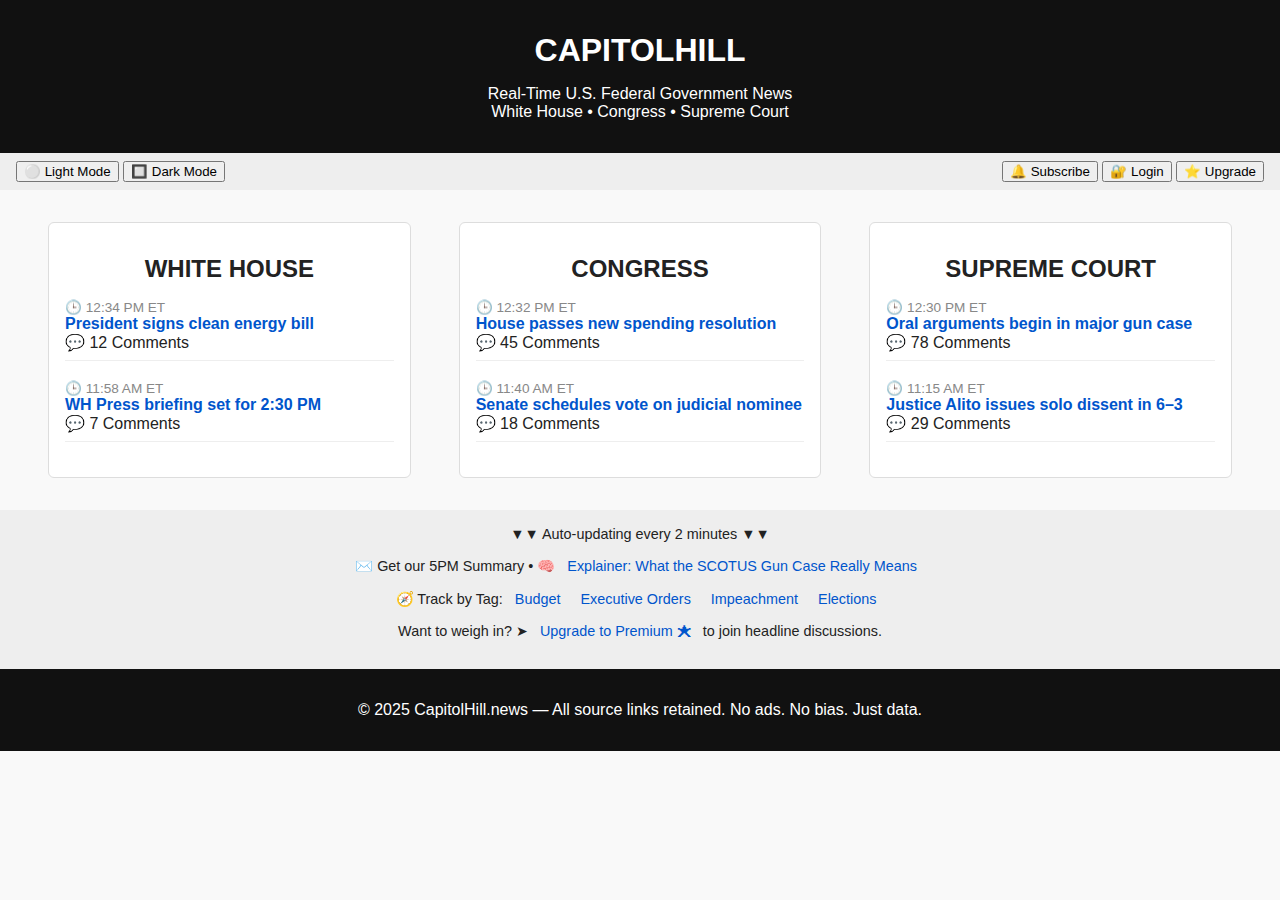
<file: index.html>
<!DOCTYPE html>
<html lang="en">



<head>
<link rel="stylesheet" href="style.css">

  <meta charset="UTF-8" />
  <meta name="viewport" content="width=device-width, initial-scale=1.0" />
  <title>CapitolHill</title>
  <style>
    body {
      margin: 0;
      font-family: Arial, sans-serif;
      background: #f9f9f9;
      color: #222;
    }
    header, footer {
      text-align: center;
      padding: 1rem;
      background-color: #111;
      color: white;
    }
    .toolbar {
      display: flex;
      justify-content: space-between;
      padding: 0.5rem 1rem;
      background-color: #eee;
    }
    .columns {
      display: flex;
      justify-content: space-around;
      padding: 1rem;
    }
    .column {
      flex: 1;
      margin: 0 1rem;
      background: white;
      border: 1px solid #ddd;
      border-radius: 6px;
      padding: 1rem;
    }
    .headline {
      margin-bottom: 1.2rem;
      padding-bottom: 0.5rem;
      border-bottom: 1px solid #eee;
    }
    .headline a {
      text-decoration: none;
      color: #0055cc;
    }
    .headline .timestamp {
      color: #888;
      font-size: 0.85rem;
    }
    .footer-links {
      padding: 1rem;
      text-align: center;
      background-color: #eee;
      font-size: 0.9rem;
    }
    .footer-links a {
      margin: 0 0.5rem;
      color: #0055cc;
      text-decoration: none;
    }
  </style>
</head>
<body>
  <header>
    <h1>CAPITOLHILL</h1>
    <p>Real-Time U.S. Federal Government News<br>
    White House • Congress • Supreme Court</p>
  </header>

  <div class="toolbar">
    <div>
      <button>⚪ Light Mode</button>
      <button>🔲 Dark Mode</button>
    </div>
    <div>
      <button>🔔 Subscribe</button>
      <button>🔐 Login</button>
      <button>⭐ Upgrade</button>
    </div>
  </div>

  <div class="columns">
    <div class="column">
      <h2>WHITE HOUSE</h2>
      <div class="headline">
        <div class="timestamp">🕒 12:34 PM ET</div>
        <a href="#">President signs clean energy bill</a><br>
        💬 12 Comments
      </div>
      <div class="headline">
        <div class="timestamp">🕒 11:58 AM ET</div>
        <a href="#">WH Press briefing set for 2:30 PM</a><br>
        💬 7 Comments
      </div>
    </div>

    <div class="column">
      <h2>CONGRESS</h2>
      <div class="headline">
        <div class="timestamp">🕒 12:32 PM ET</div>
        <a href="#">House passes new spending resolution</a><br>
        💬 45 Comments
      </div>
      <div class="headline">
        <div class="timestamp">🕒 11:40 AM ET</div>
        <a href="#">Senate schedules vote on judicial nominee</a><br>
        💬 18 Comments
      </div>
    </div>

    <div class="column">
      <h2>SUPREME COURT</h2>
      <div class="headline">
        <div class="timestamp">🕒 12:30 PM ET</div>
        <a href="#">Oral arguments begin in major gun case</a><br>
        💬 78 Comments
      </div>
      <div class="headline">
        <div class="timestamp">🕒 11:15 AM ET</div>
        <a href="#">Justice Alito issues solo dissent in 6–3</a><br>
        💬 29 Comments
      </div>
    </div>
  </div>

  <div class="footer-links">
    ▼▼ Auto-updating every 2 minutes ▼▼<br><br>
    ✉️ Get our 5PM Summary • 🧠 <a href="#">Explainer: What the SCOTUS Gun Case Really Means</a><br><br>
    🧭 Track by Tag: <a href="#">Budget</a> <a href="#">Executive Orders</a>
    <a href="#">Impeachment</a> <a href="#">Elections</a>
    <p>Want to weigh in? ➤ <a href="#">Upgrade to Premium 🟊</a> to join headline discussions.</p>
  </div>

  <footer>
    <p>© 2025 CapitolHill.news — All source links retained. No ads. No bias. Just data.</p>
  </footer>

<script src="script.js"></script>

</body>
</html>
</file>
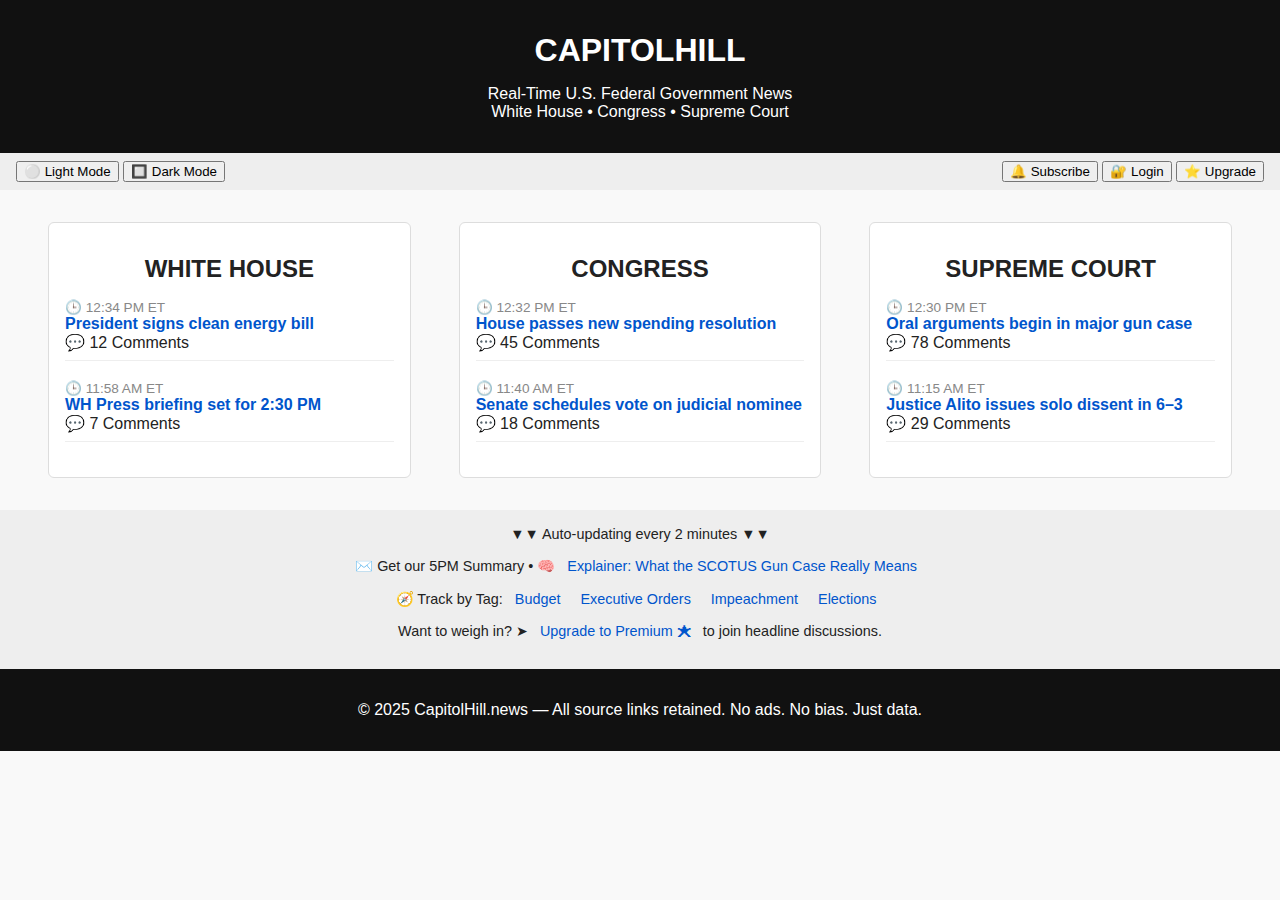
<file: news-aggregator/index.html>
<!DOCTYPE html>
<html lang="en">



<head>
<link rel="stylesheet" href="style.css">

  <meta charset="UTF-8" />
  <meta name="viewport" content="width=device-width, initial-scale=1.0" />
  <title>CapitolHill</title>
  <style>
    body {
      margin: 0;
      font-family: Arial, sans-serif;
      background: #f9f9f9;
      color: #222;
    }
    header, footer {
      text-align: center;
      padding: 1rem;
      background-color: #111;
      color: white;
    }
    .toolbar {
      display: flex;
      justify-content: space-between;
      padding: 0.5rem 1rem;
      background-color: #eee;
    }
    .columns {
      display: flex;
      justify-content: space-around;
      padding: 1rem;
    }
    .column {
      flex: 1;
      margin: 0 1rem;
      background: white;
      border: 1px solid #ddd;
      border-radius: 6px;
      padding: 1rem;
    }
    .headline {
      margin-bottom: 1.2rem;
      padding-bottom: 0.5rem;
      border-bottom: 1px solid #eee;
    }
    .headline a {
      text-decoration: none;
      color: #0055cc;
    }
    .headline .timestamp {
      color: #888;
      font-size: 0.85rem;
    }
    .footer-links {
      padding: 1rem;
      text-align: center;
      background-color: #eee;
      font-size: 0.9rem;
    }
    .footer-links a {
      margin: 0 0.5rem;
      color: #0055cc;
      text-decoration: none;
    }
  </style>
</head>
<body>
  <header>
    <h1>CAPITOLHILL</h1>
    <p>Real-Time U.S. Federal Government News<br>
    White House • Congress • Supreme Court</p>
  </header>

  <div class="toolbar">
    <div>
      <button>⚪ Light Mode</button>
      <button>🔲 Dark Mode</button>
    </div>
    <div>
      <button>🔔 Subscribe</button>
      <button>🔐 Login</button>
      <button>⭐ Upgrade</button>
    </div>
  </div>

  <div class="columns">
    <div class="column">
      <h2>WHITE HOUSE</h2>
      <div class="headline">
        <div class="timestamp">🕒 12:34 PM ET</div>
        <a href="#">President signs clean energy bill</a><br>
        💬 12 Comments
      </div>
      <div class="headline">
        <div class="timestamp">🕒 11:58 AM ET</div>
        <a href="#">WH Press briefing set for 2:30 PM</a><br>
        💬 7 Comments
      </div>
    </div>

    <div class="column">
      <h2>CONGRESS</h2>
      <div class="headline">
        <div class="timestamp">🕒 12:32 PM ET</div>
        <a href="#">House passes new spending resolution</a><br>
        💬 45 Comments
      </div>
      <div class="headline">
        <div class="timestamp">🕒 11:40 AM ET</div>
        <a href="#">Senate schedules vote on judicial nominee</a><br>
        💬 18 Comments
      </div>
    </div>

    <div class="column">
      <h2>SUPREME COURT</h2>
      <div class="headline">
        <div class="timestamp">🕒 12:30 PM ET</div>
        <a href="#">Oral arguments begin in major gun case</a><br>
        💬 78 Comments
      </div>
      <div class="headline">
        <div class="timestamp">🕒 11:15 AM ET</div>
        <a href="#">Justice Alito issues solo dissent in 6–3</a><br>
        💬 29 Comments
      </div>
    </div>
  </div>

  <div class="footer-links">
    ▼▼ Auto-updating every 2 minutes ▼▼<br><br>
    ✉️ Get our 5PM Summary • 🧠 <a href="#">Explainer: What the SCOTUS Gun Case Really Means</a><br><br>
    🧭 Track by Tag: <a href="#">Budget</a> <a href="#">Executive Orders</a>
    <a href="#">Impeachment</a> <a href="#">Elections</a>
    <p>Want to weigh in? ➤ <a href="#">Upgrade to Premium 🟊</a> to join headline discussions.</p>
  </div>

  <footer>
    <p>© 2025 CapitolHill.news — All source links retained. No ads. No bias. Just data.</p>
  </footer>

<script src="script.js"></script>

</body>
</html>
</file>
<file: style.css>
body {
  background-color: black;
  color: white;
  font-family: 'Courier New', monospace;
  margin: 0;
  padding: 0;
}

h1, h2 {
  text-align: center;
  margin: 1rem 0;
}

.columns {
  display: flex;
  justify-content: space-between;
  margin: 1rem;
  gap: 1rem;
}

.column {
  flex: 1;
  padding: 1rem;
  background-color: #1e1e1e;
  border-radius: 8px;
  min-width: 0;
}

.headline {
  margin-bottom: 1rem;
}

.headline a {
  color: #00ffff;
  text-decoration: none;
  font-weight: bold;
}

.headline a:hover {
  text-decoration: underline;
}

.timestamp {
  display: block;
  color: gray;
  font-size: 0.8rem;
  margin-top: 0.2rem;
}

/* Responsive for mobile */
@media (max-width: 768px) {
  .columns {
    flex-direction: column;
  }
}
</file>
<file: news-aggregator/style.css>
body {
  background-color: black;
  color: white;
  font-family: 'Courier New', monospace;
  margin: 0;
  padding: 0;
}

h1, h2 {
  text-align: center;
  margin: 1rem 0;
}

.columns {
  display: flex;
  justify-content: space-between;
  margin: 1rem;
  gap: 1rem;
}

.column {
  flex: 1;
  padding: 1rem;
  background-color: #1e1e1e;
  border-radius: 8px;
  min-width: 0;
}

.headline {
  margin-bottom: 1rem;
}

.headline a {
  color: #00ffff;
  text-decoration: none;
  font-weight: bold;
}

.headline a:hover {
  text-decoration: underline;
}

.timestamp {
  display: block;
  color: gray;
  font-size: 0.8rem;
  margin-top: 0.2rem;
}

/* Responsive for mobile */
@media (max-width: 768px) {
  .columns {
    flex-direction: column;
  }
}
</file>
